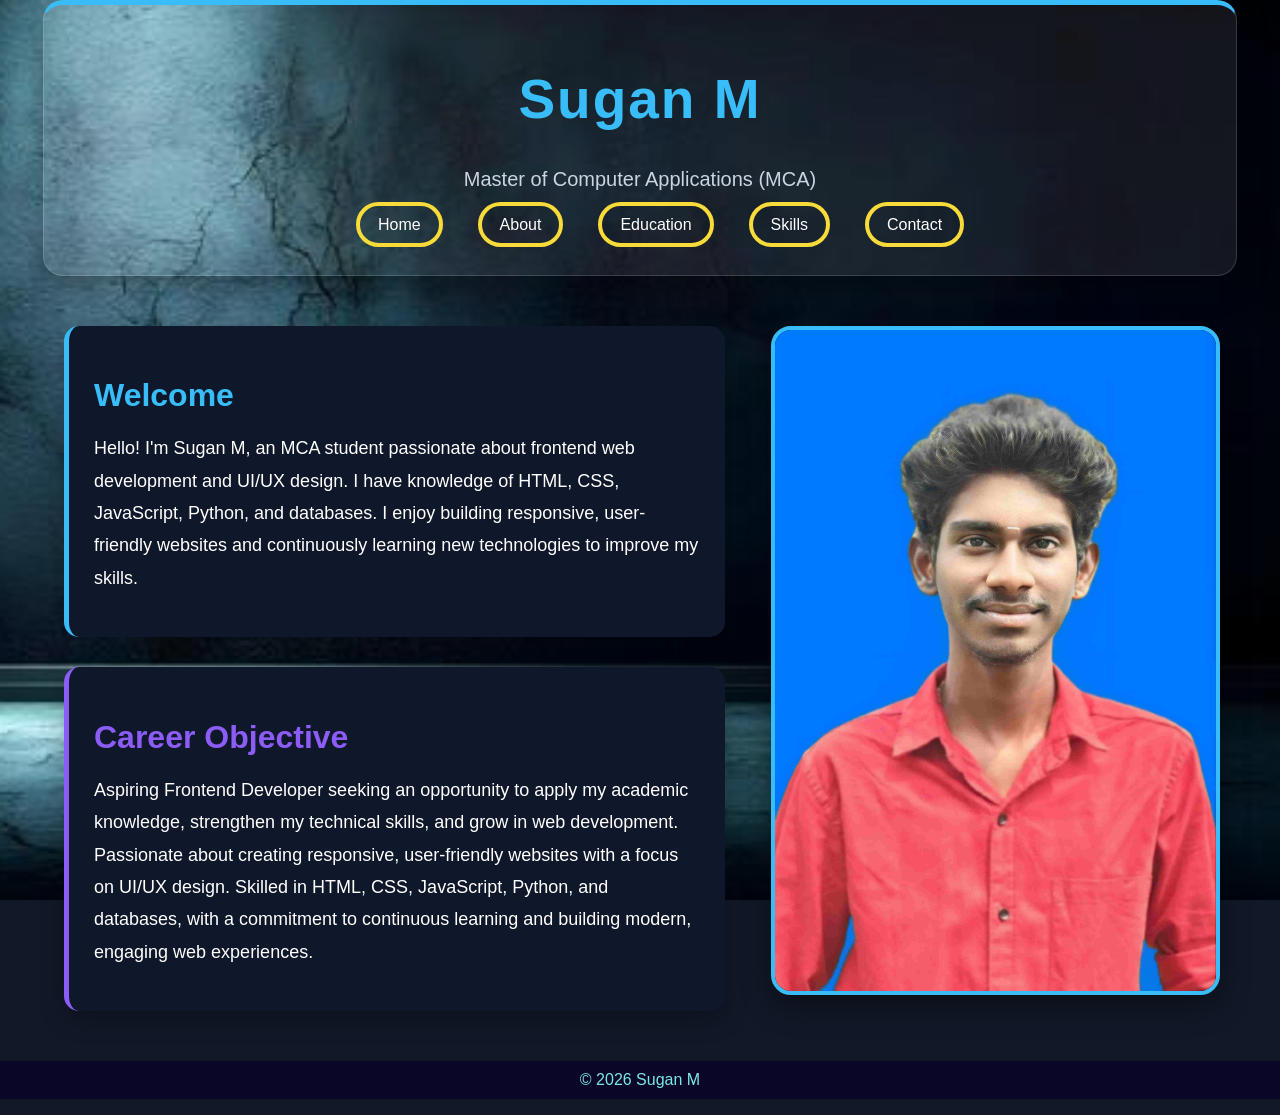
<file: index.html>
<!DOCTYPE html>
<html lang="en">
<head>

<meta charset="UTF-8">
<meta name="viewport" content="width=device-width, initial-scale=1.0">

<title>Sugan M | MCA Student Portfolio</title>

<meta name="description"
content="Portfolio of Sugan M, MCA Student specializing in HTML, CSS, JavaScript, Java, Python and SQL.">

<meta name="keywords"
content="Sugan, MCA, Portfolio, HTML, CSS, JavaScript, Python, Java, SQL">

<meta name="author" content="Sugan M">
<link rel="stylesheet" href="style.css">
</head>

<body class="background-image">

<header>

<h1>Sugan M</h1>

<p>Master of Computer Applications (MCA)</p>

<nav aria-label="Main Navigation">

<ul>

<li><a href="index.html">Home</a></li>

<li><a href="about.html">About</a></li>

<li><a href="education.html">Education</a></li>

<li><a href="skills.html">Skills</a></li>

<li><a href="contact.html">Contact</a></li>

</ul>

</nav>

</header>

<main>
  <div class="content">
    <section aria-labelledby="welcome">
      <h2 id="welcome">Welcome</h2>
      <p>
        Hello! I'm Sugan M, an MCA student passionate about frontend web development and UI/UX design.
        I have knowledge of HTML, CSS, JavaScript, Python, and databases.
        I enjoy building responsive, user-friendly websites and continuously learning new technologies
        to improve my skills.
      </p>
    </section>

    <section aria-labelledby="career">
      <h2 id="career">Career Objective</h2>
      <p>
        Aspiring Frontend Developer seeking an opportunity to apply my academic knowledge,
        strengthen my technical skills, and grow in web development. Passionate about creating responsive,
        user-friendly websites with a focus on UI/UX design. Skilled in HTML, CSS, JavaScript, Python,
        and databases, with a commitment to continuous learning and building modern,
        engaging web experiences.
      </p>
    </section>
  </div>

  <div class="hero-image">
    <img src="img/1000011703_11zon.jpg" alt="Portrait of Sugan M">
  </div>
</main>

<footer>

<p>&copy; 2026 Sugan M</p>

</footer>

</body>
</html>
</file>
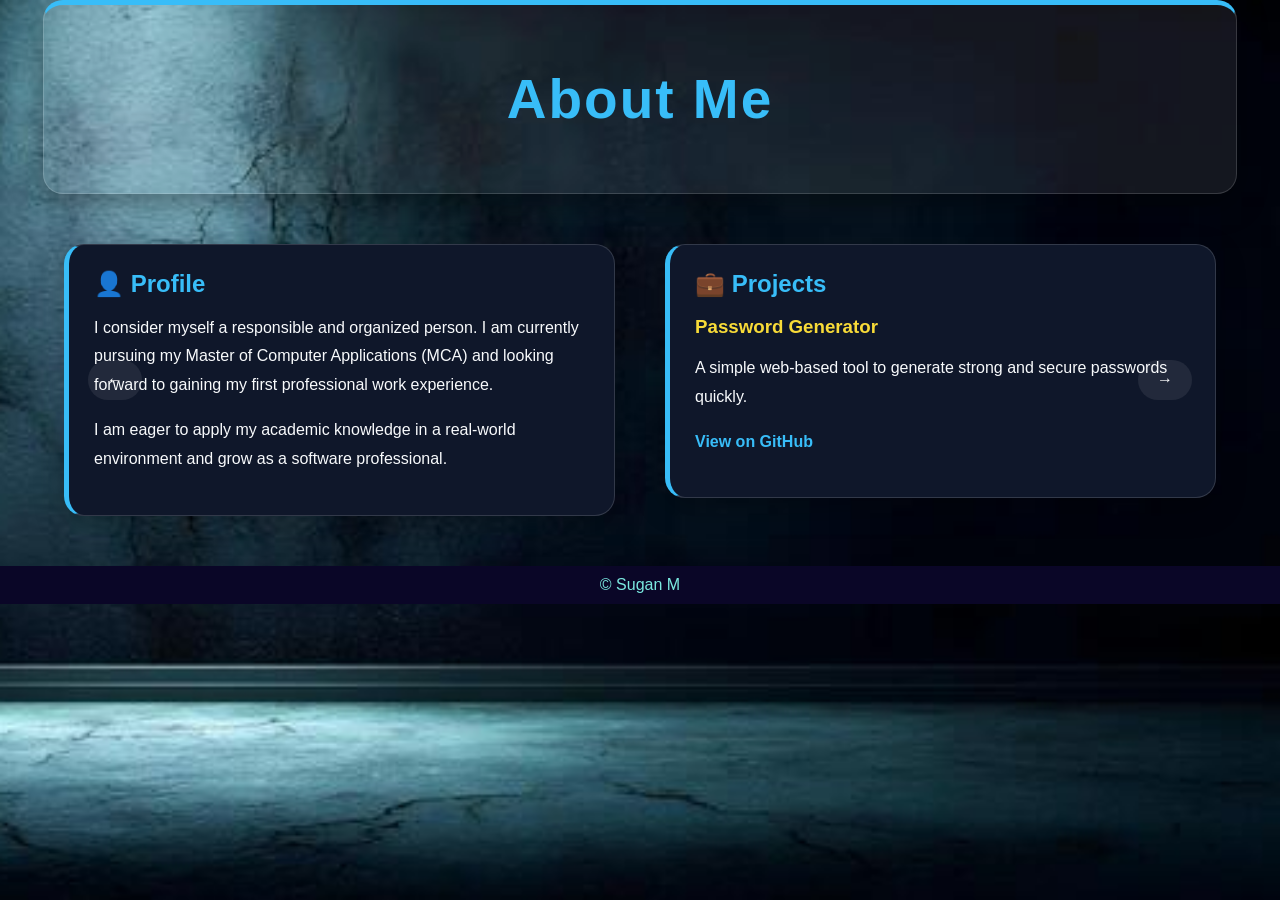
<file: about.html>
<!DOCTYPE html>
<html lang="en">
<head>

<meta charset="UTF-8">
<meta name="viewport" content="width=device-width, initial-scale=1">

<title>About | Sugan M</title>

<meta name="description" content="About Sugan M">
<link rel="stylesheet" href="style.css">
</head>

<body class="background-image">

<header>

<h1>About Me</h1>

</header>

<main>

<article class="about-card">

<h2>👤 Profile</h2>

<p>

I consider myself a responsible and organized person. I am currently pursuing my Master of Computer Applications (MCA) and looking forward to gaining my first professional work experience.

</p>

<p>

I am eager to apply my academic knowledge in a real-world environment and grow as a software professional.

</p>
</article>

<section class="about-card">
  <h2>💼 Projects</h2>
  <div class="project-item">
    <h3>Password Generator</h3>
    <p>A simple web-based tool to generate strong and secure passwords quickly.</p>
    <a href="https://github.com/Sugan1310" target="_blank" rel="noopener noreferrer">View on GitHub</a>
  </div>
</section>

<div class="nav-buttons" aria-label="Page navigation">
  <button type="button" onclick="location.href='index.html'">←</button>
  <button type="button" onclick="location.href='education.html'">→</button>
</div>

</main>

<footer>

<p>© Sugan M</p>

</footer>

</body>

</html>
</file>
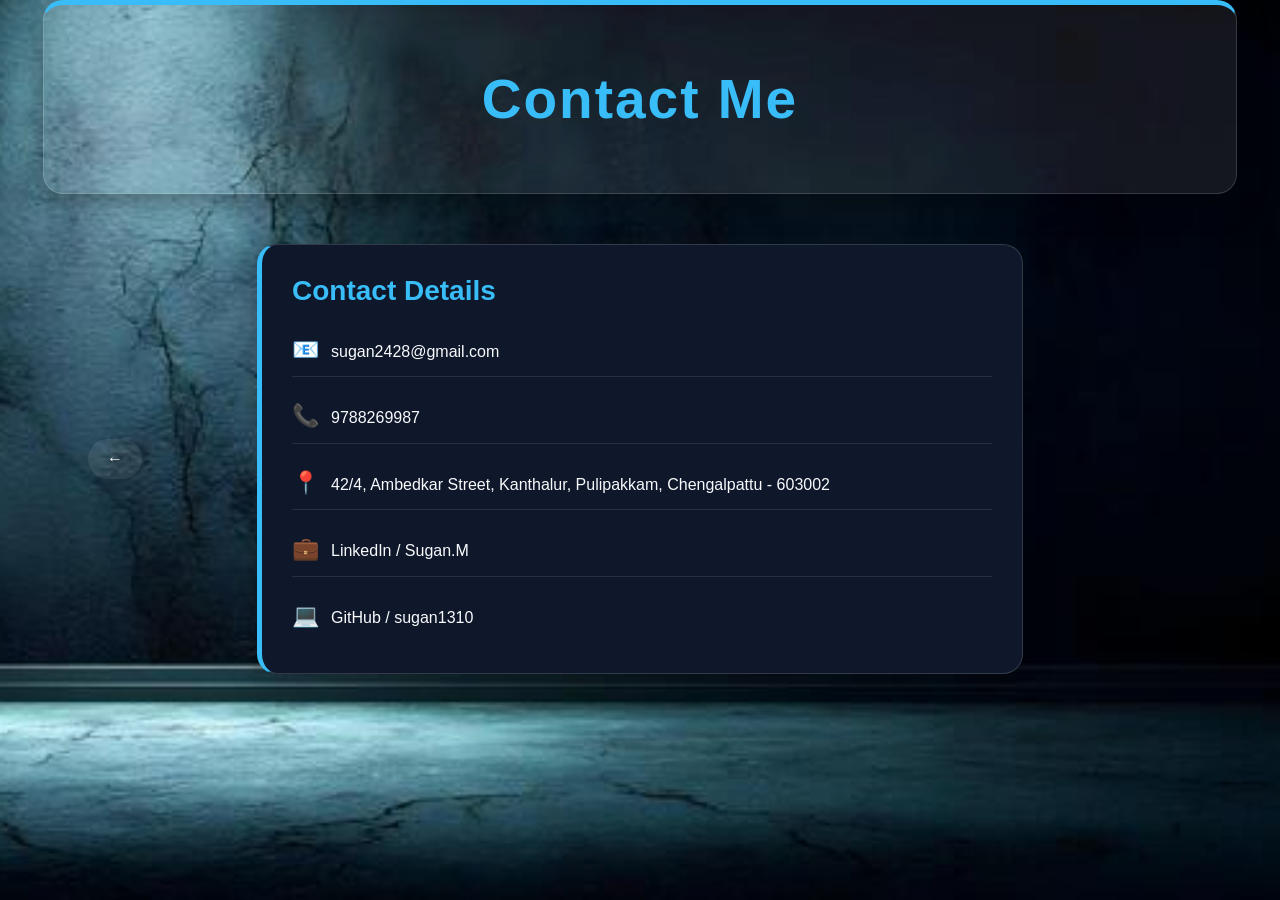
<file: contact.html>
<!DOCTYPE html>
<html lang="en">

<head>

<meta charset="UTF-8">

<title>Contact</title>
<link rel="stylesheet" href="style.css">
</head>

<body class="background-image">

<header>

<h1>Contact Me</h1>

</header>

<main>

<section class="contact-card">

<h2>Contact Details</h2>

<div class="contact-item">
  <span class="contact-icon">📧</span>
  <a href="mailto:sugan2428@gmail.com">sugan2428@gmail.com</a>
</div>

<div class="contact-item">
  <span class="contact-icon">📞</span>
  <a href="tel:+919788269987">9788269987</a>
</div>

<div class="contact-item">
  <span class="contact-icon">📍</span>
  <p>42/4, Ambedkar Street, Kanthalur, Pulipakkam, Chengalpattu - 603002</p>
</div>

<div class="contact-item">
  <span class="contact-icon">💼</span>
  <a href="https://www.linkedin.com/in/sugan-m-2364372bb/" target="_blank" rel="noopener noreferrer">LinkedIn / Sugan.M</a>
</div>

<div class="contact-item">
  <span class="contact-icon">💻</span>
  <a href="https://github.com/Sugan1310" target="_blank" rel="noopener noreferrer">GitHub / sugan1310</a>
</div>

</section>

<div class="nav-buttons" aria-label="Page navigation">
  <button type="button" onclick="location.href='skills.html'">←</button>
</div>
</main>

</body>

</html>
</file>
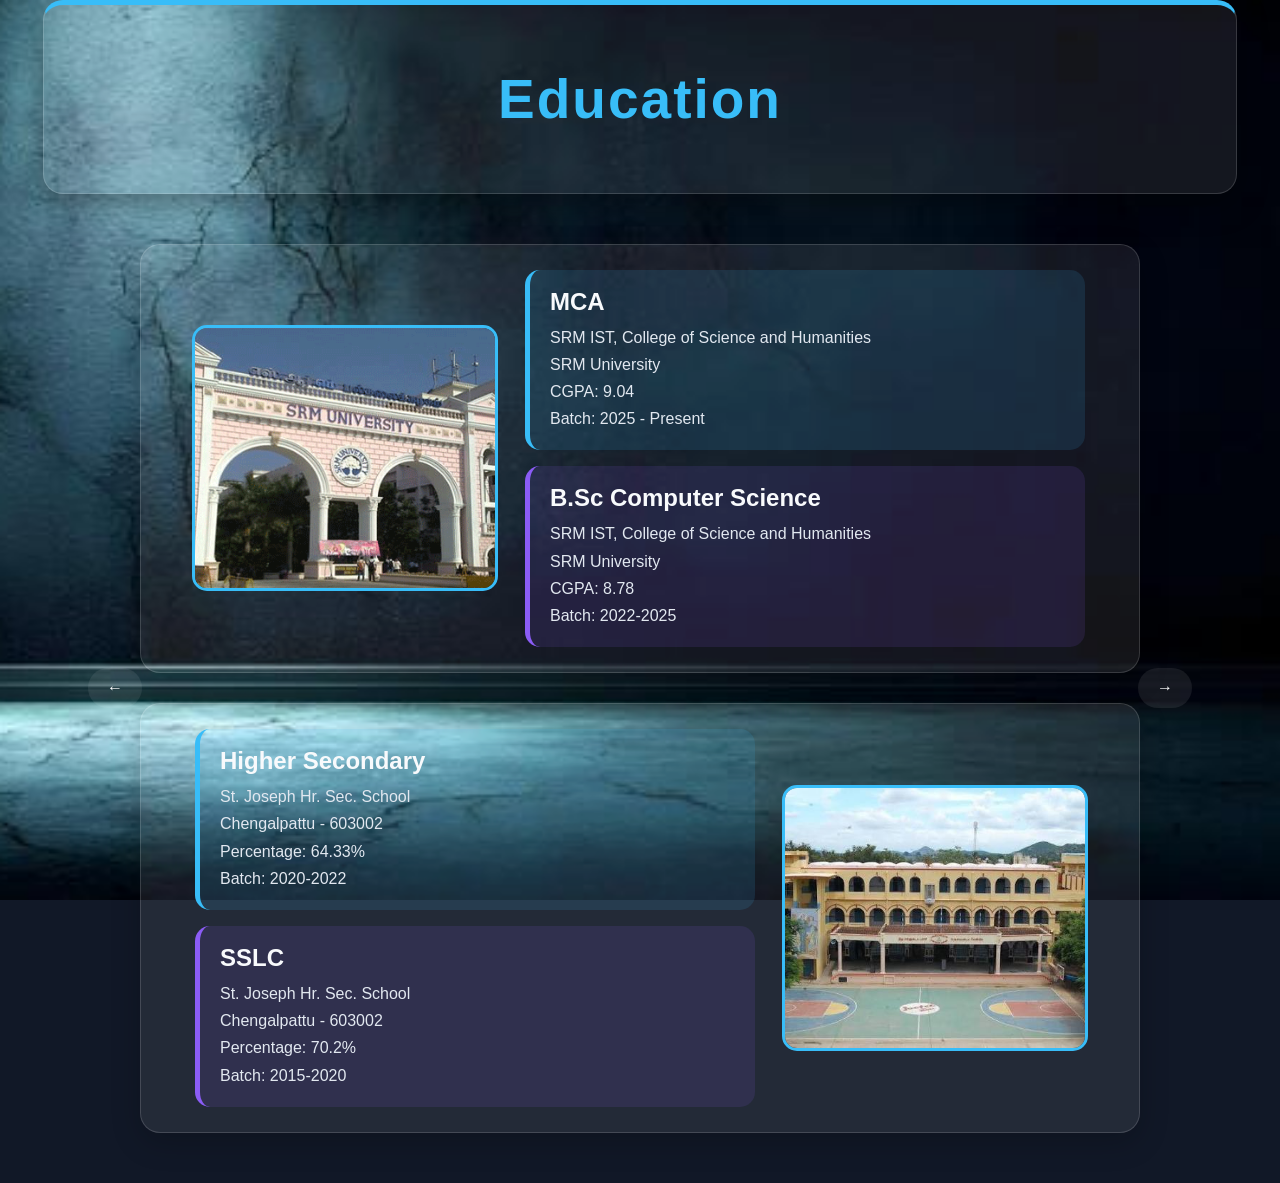
<file: education.html>
<!DOCTYPE html>
<html lang="en">
<head>
  <meta charset="UTF-8">
  <meta name="viewport" content="width=device-width, initial-scale=1.0">
  <title>Education</title>
  <link rel="stylesheet" href="style.css">
</head>

<body class="background-image">
  <header>
    <h1>Education</h1>
  </header>

  <main class="education-page">
    <section class="education-section">
      <div class="edu-row">
        <div class="edu-media">
          <img src="img/SRM.gif" alt="SRM college campus">
        </div>

        <div class="edu-content">
          <div class="edu-card">
            <h2>MCA</h2>
            <p>
              SRM IST, College of Science and Humanities<br>
              SRM University<br>
              CGPA: 9.04<br>
              Batch: 2025 - Present
            </p>
          </div>

          <div class="edu-card">
            <h2>B.Sc Computer Science</h2>
            <p>
              SRM IST, College of Science and Humanities<br>
              SRM University<br>
              CGPA: 8.78<br>
              Batch: 2022-2025
            </p>
          </div>
        </div>
      </div>

      <div class="edu-row">
        <div class="edu-content">
          <div class="edu-card">
            <h2>Higher Secondary</h2>
            <p>
              St. Joseph Hr. Sec. School<br>
              Chengalpattu - 603002<br>
              Percentage: 64.33%<br>
              Batch: 2020-2022
            </p>
          </div>

          <div class="edu-card">
            <h2>SSLC</h2>
            <p>
              St. Joseph Hr. Sec. School<br>
              Chengalpattu - 603002<br>
              Percentage: 70.2%<br>
              Batch: 2015-2020
            </p>
          </div>
        </div>

        <div class="edu-media">
          <img src="img/SCHOOL.jpg" alt="School building">
        </div>
      </div>
    </section>
  <div class="nav-buttons" aria-label="Page navigation">
    <button type="button" onclick="location.href='about.html'">←</button>
    <button type="button" onclick="location.href='skills.html'">→</button>
  </div>
  </main>
</body>
</html>
</file>
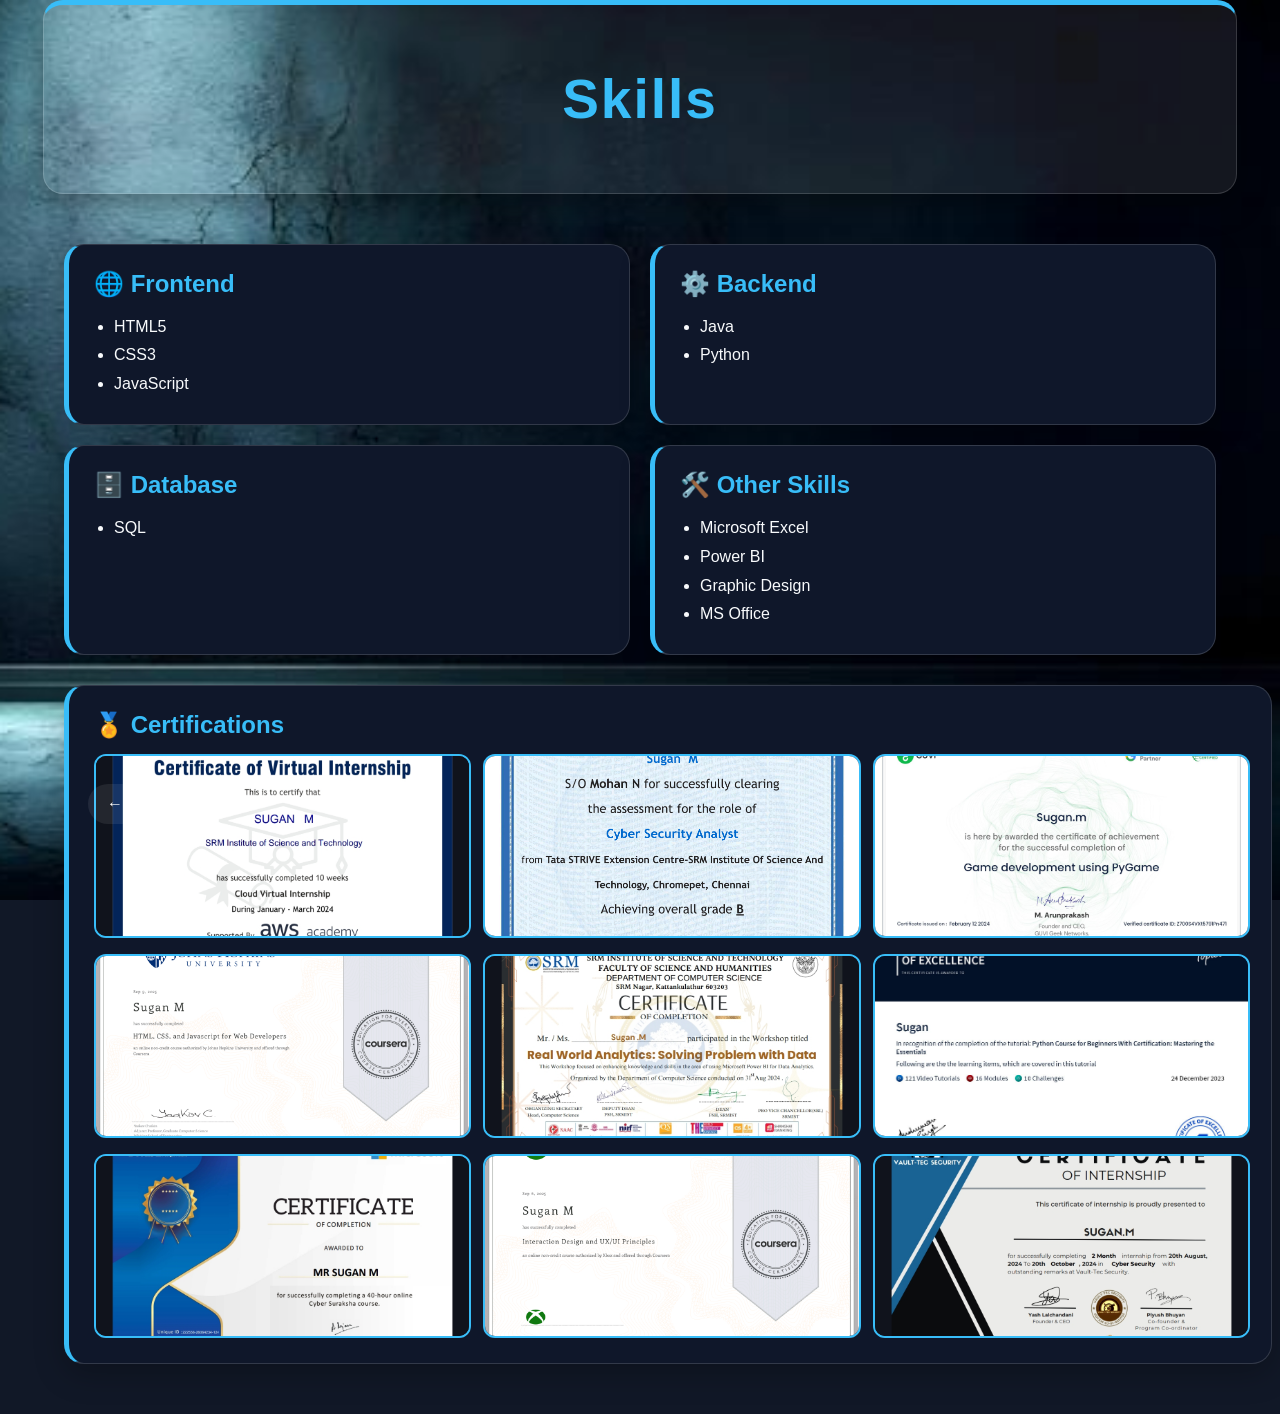
<file: skills.html>
<!DOCTYPE html>
<html lang="en">
<head>

<meta charset="UTF-8">

<title>Skills</title>
<link rel="stylesheet" href="style.css">
</head>

<body class="background-image">

<header>

<h1>Skills</h1>

</header>

<main class="skills-page">

  <section class="skills-section">
    <div class="skill-card">
      <h2>🌐 Frontend</h2>
      <ul>
        <li>HTML5</li>
        <li>CSS3</li>
        <li>JavaScript</li>
      </ul>
    </div>

    <div class="skill-card">
      <h2>⚙️ Backend</h2>
      <ul>
        <li>Java</li>
        <li>Python</li>
      </ul>
    </div>

    <div class="skill-card">
      <h2>🗄️ Database</h2>
      <ul>
        <li>SQL</li>
      </ul>
    </div>

    <div class="skill-card">
      <h2>🛠️ Other Skills</h2>
      <ul>
        <li>Microsoft Excel</li>
        <li>Power BI</li>
        <li>Graphic Design</li>
        <li>MS Office</li>
      </ul>
    </div>
  </section>

  <section class="certifications-section">
    <h2>🏅 Certifications</h2>
    <div class="certifications-grid">
      <a href="img/Aict_Inten.jpg" target="_blank" rel="noopener noreferrer">
        <img src="img/Aict_Inten.jpg" alt="AICTE Internship Certification" class="skills-image">
      </a>
      <a href="img/CyberSecurity%20TATA%20.png" target="_blank" rel="noopener noreferrer">
        <img src="img/CyberSecurity%20TATA%20.png" alt="Cyber Security Certification" class="skills-image">
      </a>
      <a href="img/GuviCertification.jpg" target="_blank" rel="noopener noreferrer">
        <img src="img/GuviCertification.jpg" alt="Guvi Certification" class="skills-image">
      </a>
      <a href="img/HTML%20coursera.png" target="_blank" rel="noopener noreferrer">
        <img src="img/HTML%20coursera.png" alt="HTML Course Certification" class="skills-image">
      </a>
      <a href="img/IBM%20workshop.jpg" target="_blank" rel="noopener noreferrer">
        <img src="img/IBM%20workshop.jpg" alt="IBM Workshop Certification" class="skills-image">
      </a>
      <a href="img/Python%20by%20Scaler.png" target="_blank" rel="noopener noreferrer">
        <img src="img/Python%20by%20Scaler.png" alt="Python by Scaler Certification" class="skills-image">
      </a>
      <a href="img/Tata%20Cybersuraksha.jpg" target="_blank" rel="noopener noreferrer">
        <img src="img/Tata%20Cybersuraksha.jpg" alt="Tata Cyber Suraksha Certificate" class="skills-image">
      </a>
      <a href="img/ui_ux%20coursera.png" target="_blank" rel="noopener noreferrer">
        <img src="img/ui_ux%20coursera.png" alt="UI/UX Certification" class="skills-image">
      </a>
      <a href="img/Vaultec_Inten.jpg" target="_blank" rel="noopener noreferrer">
        <img src="img/Vaultec_Inten.jpg" alt="Vaultec Internship Certification" class="skills-image">
      </a>
    </div>
  </section>
<div class="nav-buttons" aria-label="Page navigation">
  <button type="button" onclick="location.href='education.html'">←</button>
  <button type="button" onclick="location.href='contact.html'">→</button>
</div>

</main>

</body>

</html>
</file>
<file: style.css>
body{
    margin:0;
    font-family:'Poppins',sans-serif;
    color:#fff;
    background-color:#111827;
}

.background-image{
    min-height:100vh;
    background-color:#111827;
    background-image:url('img/bg.jpg');
    background-attachment:fixed;
    background-size:cover;
    background-position:center;
    background-repeat:no-repeat;
}
header{
    text-align:center;
    margin-bottom:50px;
    background:rgba(255,255,255,0.08);
    border:1px solid rgba(255,255,255,0.15);
    border-top:5px solid #38bdf8;
    padding:25px 20px;
    border-radius:20px;
    width:90%;
    max-width:1200px;
    margin:0 auto 50px auto;
    box-shadow:0 10px 30px rgba(0,0,0,0.35);
    opacity:1;
}

header h1{
    font-size:55px;
    color:#38bdf8;
    letter-spacing:2px;
}

header p{
    color:#cbd5e1;
    font-size:20px;
}

.education-page{
    width:90%;
    max-width:1200px;
    margin:50px auto;
    display:flex;
    justify-content:center;
}

.education-section{
    display:flex;
    flex-direction:column;
    gap:30px;
    width:100%;
    max-width:1000px;
}

.edu-row{
    display:flex;
    align-items:center;
    justify-content:center;
    gap:30px;
    background:rgba(255,255,255,0.08);
    border:1px solid rgba(255,255,255,0.15);
    border-radius:20px;
    padding:25px;
    box-shadow:0 10px 30px rgba(0,0,0,0.2);
    margin:0 auto;
    width:100%;
    box-sizing:border-box;
}

.edu-row.reverse{
    flex-direction:row-reverse;
}

.edu-media{
    flex:0 0 300px;
    display:flex;
    justify-content:center;
}

.edu-media img{
    width:100%;
    max-width:300px;
    height:260px;
    object-fit:cover;
    border-radius:15px;
    border:3px solid #38bdf8;
    display:block;
}

.edu-content{
    flex:1;
    display:flex;
    flex-direction:column;
    gap:16px;
    max-width:560px;
}

.edu-card{
    background:rgba(56,189,248,0.12);
    border-left:5px solid #38bdf8;
    border-radius:15px;
    padding:18px 20px;
}

.edu-card:nth-child(2n){
    border-left-color:#8b5cf6;
    background:rgba(139,92,246,0.12);
}

.edu-card h2{
    margin:0 0 8px;
    color:#f8fafc;
    font-size:24px;
}

.edu-card p{
    margin:0;
    color:#e2e8f0;
    line-height:1.7;
}

nav ul{
    display:flex;
    justify-content:center;
    gap:35px;
    box-sizing: content-box;
    list-style:none;
    margin-top:25px;
}

nav ul li a{
    color:white;
    text-decoration:none;
    padding:10px 18px;
    border:4px solid #f8db38;
    border-radius:30px;
    transition:.4s;
}

nav ul li a:hover{
    background:#8b5cf6;
    transform:translateY(-3px);
}

.nav-buttons{
    position:absolute;
    top:50%;
    left:0;
    right:0;
    display:flex;
    justify-content:space-between;
    align-items:center;
    transform:translateY(-50%);
    gap:12px;
    padding:0 24px;
}

.nav-buttons button{
    color:#fff;
    background:rgba(255,255,255,0.08);
    border:1px solid transparent;
    border-radius:999px;
    padding:10px 18px;
    font-size:16px;
    cursor:pointer;
    transition:transform .2s ease, background .2s ease;
}

.nav-buttons button:hover{
    background:#0ea5e9;
    transform:translateY(-2px);
}

.nav-buttons button:focus-visible{
    outline:2px solid #f8db38;
    outline-offset:3px;
}

/* Main layout */
main{
    position:relative;
    width:90%;
    max-width:1200px;
    margin:50px auto;
    display:flex;
    align-items:flex-start;
    justify-content:center;
    gap:50px;
}

.about-card{
    background:#0f172a;
    border:1px solid rgba(255,255,255,0.15);
    border-left:5px solid #38bdf8;
    border-radius:20px;
    padding:25px;
    width:100%;
    max-width:700px;
    box-shadow:0 10px 30px rgba(0,0,0,0.25);
}

.about-card h2{
    color:#38bdf8;
    margin-top:0;
    margin-bottom:15px;
}

.about-card p,
.about-card a{
    color:#f8fafc;
    line-height:1.8;
}

.project-item{
    padding:15px 0;
    border-top:1px solid rgba(255,255,255,0.1);
}

.project-item:first-of-type{
    border-top:none;
    padding-top:0;
}

.project-item h3{
    color:#f8db38;
    margin-bottom:8px;
}

.project-item a{
    color:#38bdf8;
    text-decoration:none;
    font-weight:600;
}

.project-item a:hover{
    text-decoration:underline;
}

.skills-page{
    flex-direction:column;
    gap:30px;
}

.skills-section{
    display:grid;
    grid-template-columns:repeat(2, minmax(240px, 1fr));
    gap:20px;
    width:100%;
}

.skill-card,
.certifications-section{
    background:#0f172a;
    border:1px solid rgba(255,255,255,0.15);
    border-left:5px solid #38bdf8;
    border-radius:20px;
    padding:25px;
    box-shadow:0 10px 30px rgba(0,0,0,0.25);
}

.skill-card h2,
.certifications-section h2{
    color:#38bdf8;
    margin-top:0;
    margin-bottom:15px;
    font-size:24px;
}

.skill-card ul{
    margin:0;
    padding-left:20px;
    color:#f8fafc;
    line-height:1.8;
}

.certifications-section{
    width:100%;
}

.certifications-grid{
    display:grid;
    grid-template-columns:repeat(3, minmax(180px, 1fr));
    gap:16px;
}

.certifications-grid a{
    display:block;
    text-decoration:none;
}

.skills-image{
    width:100%;
    height:180px;
    object-fit:cover;
    border-radius:12px;
    border:2px solid #38bdf8;
    display:block;
    transition:transform 0.2s ease, box-shadow 0.2s ease;
}

.skills-image:hover{
    transform:translateY(-3px);
    box-shadow:0 8px 20px rgba(0,0,0,0.3);
}

.contact-card{
    background:#0f172a;
    border:1px solid rgba(255,255,255,0.15);
    border-left:5px solid #38bdf8;
    border-radius:20px;
    padding:30px;
    width:100%;
    max-width:700px;
    box-shadow:0 10px 30px rgba(0,0,0,0.25);
}

.contact-card h2{
    color:#38bdf8;
    margin-top:0;
    margin-bottom:20px;
    font-size:28px;
}

.contact-item{
    display:flex;
    align-items:flex-start;
    gap:12px;
    margin-bottom:16px;
    padding:12px 0;
    border-bottom:1px solid rgba(255,255,255,0.1);
}

.contact-item:last-child{
    border-bottom:none;
    margin-bottom:0;
}

.contact-icon{
    font-size:22px;
    line-height:1;
}

.contact-item a,
.contact-item p{
    margin:0;
    color:#f8fafc;
    text-decoration:none;
    line-height:1.6;
}

.contact-item a:hover{
    color:#38bdf8;
}

.content{
    flex:1.2;
}

/* Right-side image */
.hero-image{
    flex:0.8;
    display:flex;
    justify-content:center;
    align-items:flex-start;
}

.hero-image img{
    width:max(100%, 280px);
    height:auto;
    object-fit:cover;
    border-radius:20px;
    border:4px solid #38bdf8;
    box-shadow:0 10px 30px rgba(0,0,0,.4);
    display:block;
}

/* Welcome Section */
section[aria-labelledby="welcome"]{
    background:#0f172a;
    border-left:5px solid #38bdf8;
    padding:25px;
    margin-bottom:30px;
    border-radius:15px;
    box-shadow:0 8px 24px rgba(0,0,0,0.25);
}
#welcome{
    color:#38bdf8;
    font-size:32px;
    margin-bottom:15px;
}

section[aria-labelledby="welcome"] p{
    color:white;
    font-size:18px;
    line-height:1.8;
    display: flex;
    justify-content:center;
    align-items:flex-start;
}
/* Career Section */
section[aria-labelledby="career"]{
    background:#0f172a;
    border-left:5px solid #8b5cf6;
    padding:25px;
    margin-top:20px;
    border-radius:15px;
    box-shadow:0 8px 24px rgba(0,0,0,0.25);
}

#career{
    color:#8b5cf6;
    font-size:32px;
    margin-bottom:15px;
}

section[aria-labelledby="career"] p{
    color:white;
    font-size:18px;
    line-height:1.8;
    display: flex;
    justify-content: start;
    align-items:flex-start ;
}
@media(max-width:768px){

main{
    flex-direction:column;
    align-items:center;
}

.hero-image{
    width:220px;
}

.content{
    width:100%;
}

.edu-row,
.edu-row.reverse{
    flex-direction:column;
}

.edu-media{
    flex-basis:auto;
    width:100%;
}

}
footer P{
    text-align: center;
    background-color: #0a0627;
    background-size: cover;
    padding: 10px;
    color: #7be9e0;
    font-size: medium;
}
</file>
